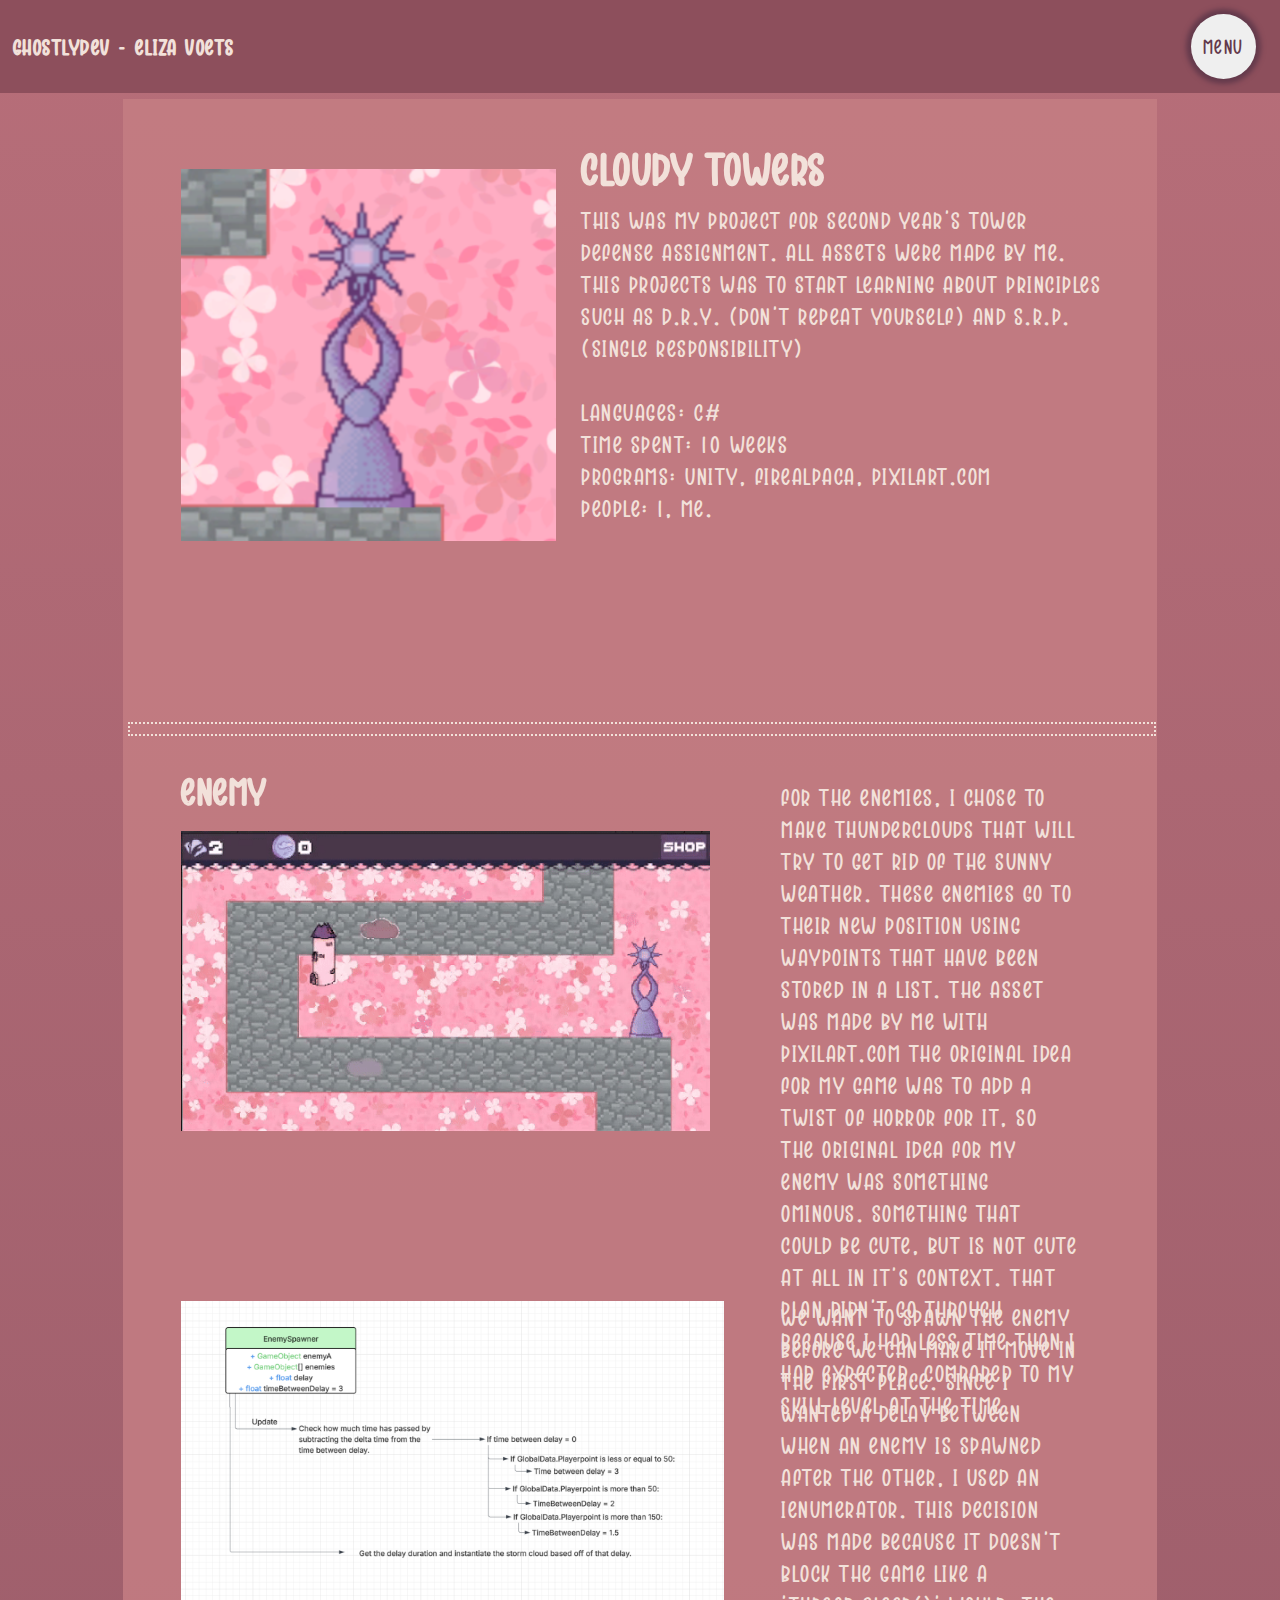
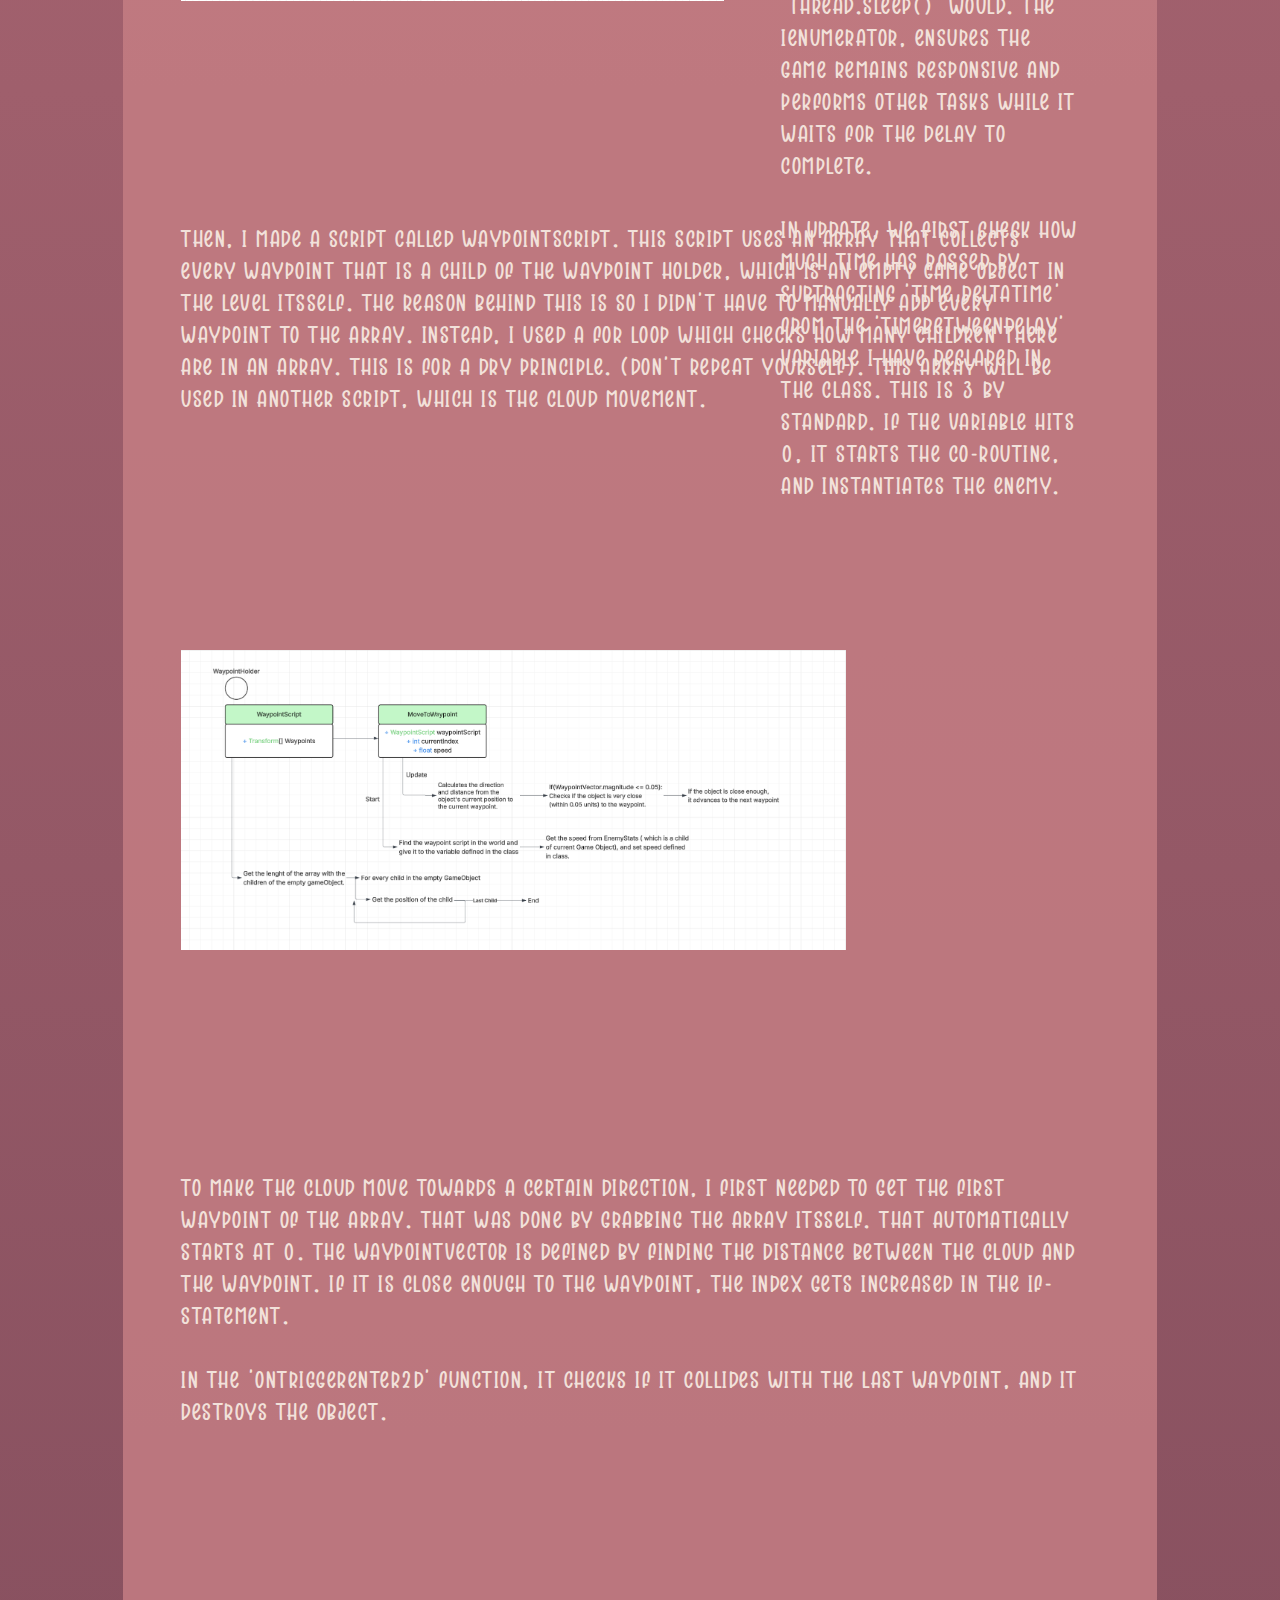
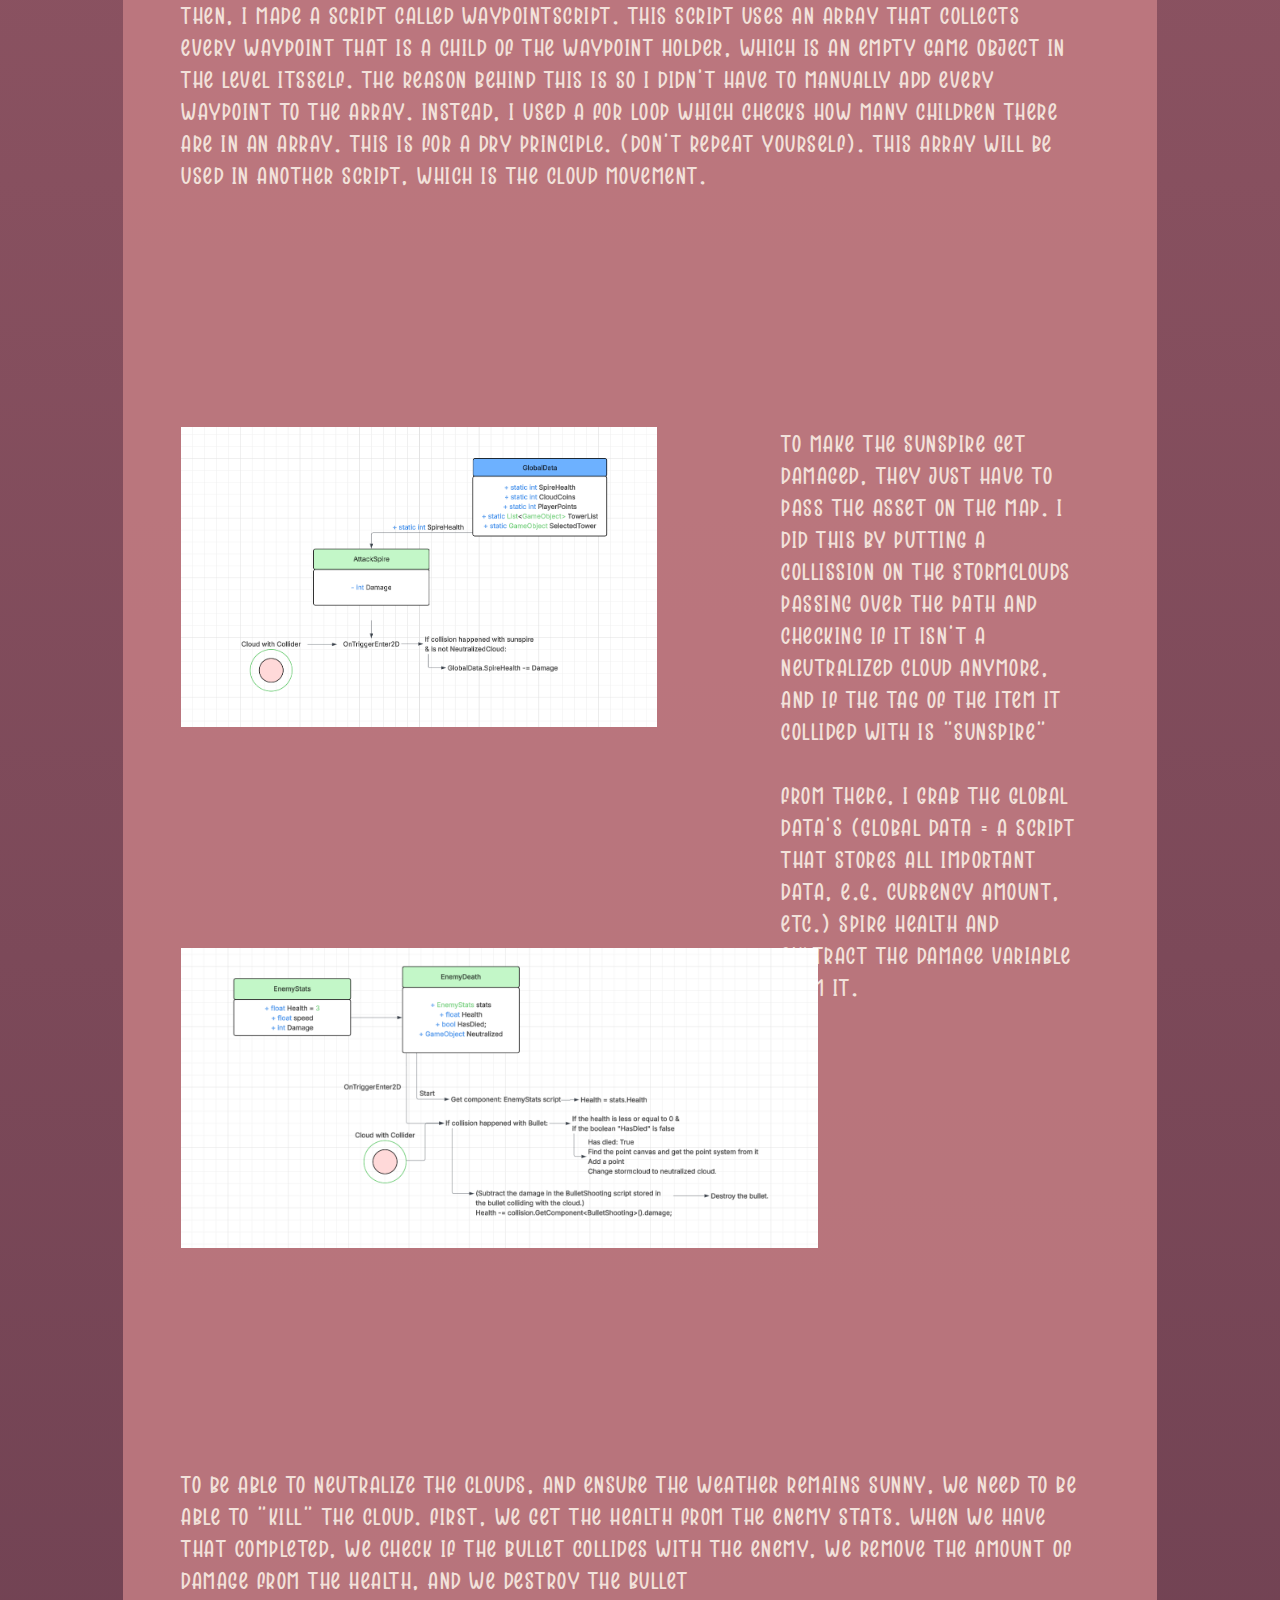
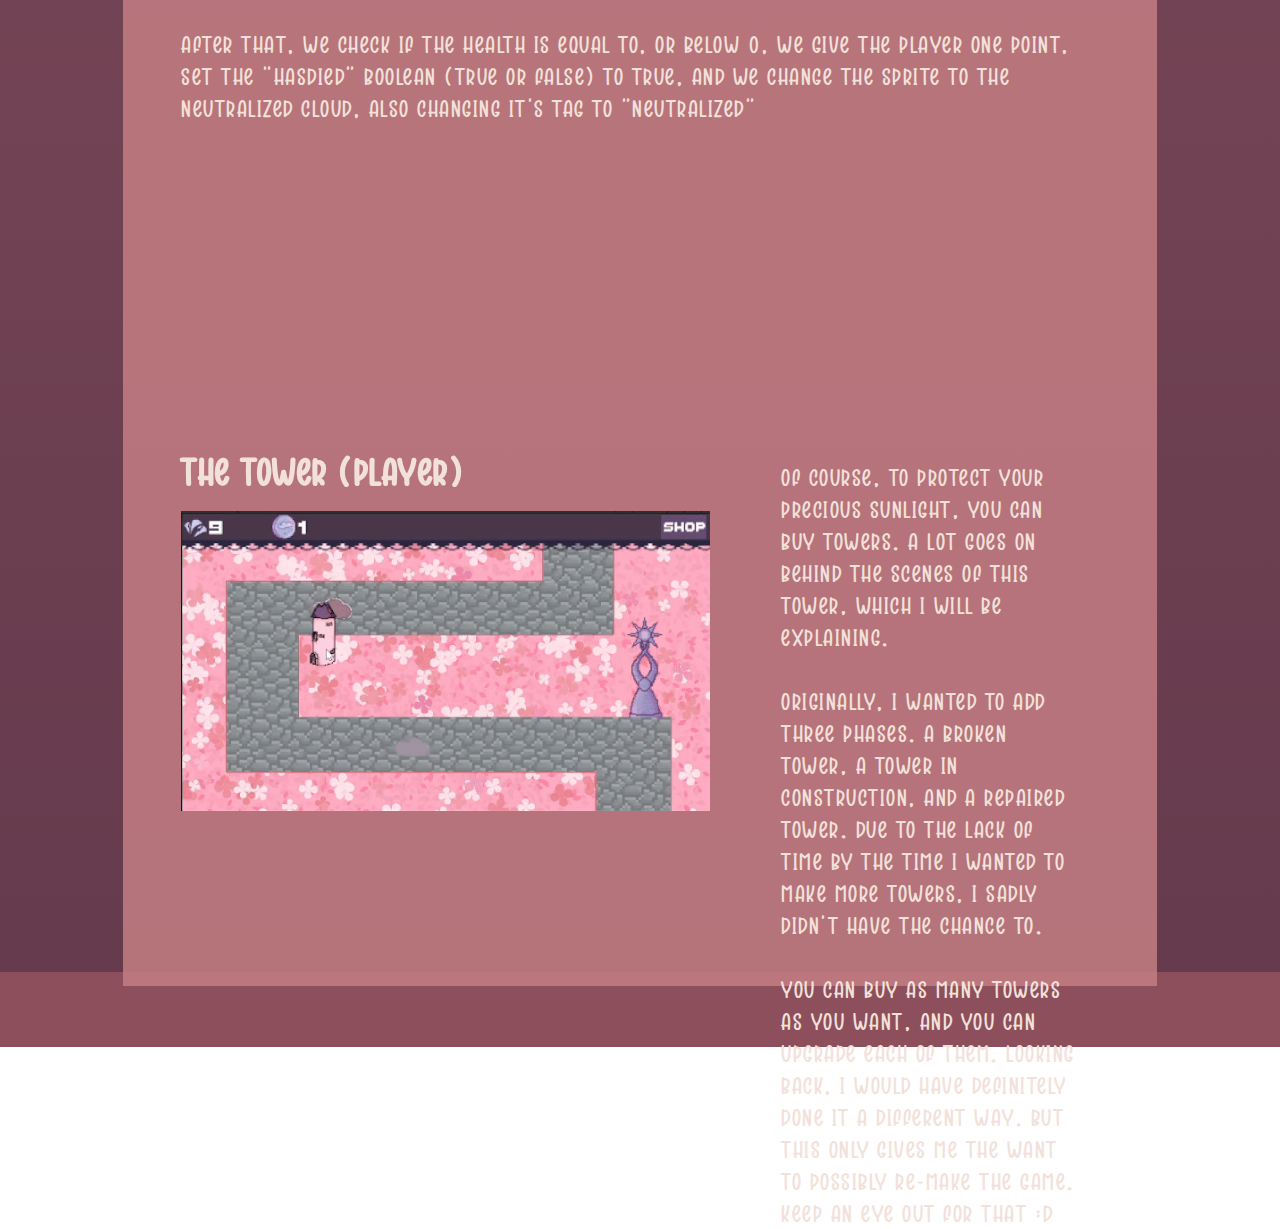
<file: CloudyTowers.html>
<!DOCTYPE html>
<html lang="en">
<head>
    <meta charset="UTF-8">
    <meta name="viewport" content="width=device-width, initial-scale=1.0">
    <title>GhostlyDev - Cloudy Towers</title>
    <link rel="stylesheet" href="css/style.css">
    <script defer src="js/app.js"></script>
</head>
<body>
    <header>
        <h1>GhostlyDev - Eliza Voets</h1>
        <button class="MenuButton" onclick="Show()">Menu</button>
        
    </header>
    <div class="menu">
        <div class="menu_Homepage">
            <li><a href="index.html">Homepage</a></li>
        </div>
        <div class="menu_AboutMe"><li><a href="AboutMe.html">About Me</a></li></div>
        <div class="menu_Projects"><li><a href="Projects.html">Projects</a></li></div>
        <div class="menu_Contact"><li><a href="contact.html">Contact</a></li></div>
    </div>
     <div class="ContentHolder">
        <div class="GameBaseInfo">
            <img src="images/Logos/CloudyTowers.png" alt="">
            <h2>Cloudy Towers</h2>
            <p>
                This was my project for second year's tower defense assignment. All assets were made
                by me. This projects was to start learning about principles such as D.R.Y.
                (don't repeat yourself) and S.R.P. (Single Responsibility)<br>

                <br>
                Languages: C#<br>
                Time Spent: 10 weeks<br>
                Programs: Unity, Firealpaca, Pixilart.com<br>
                People: 1, me.<br>
                <br>
            </p>
        </div>
        <div class="seperator"></div>
        <div class="GameDeepDive">
            
            <section class="GameSectionImage">
                <h3>Enemy</h3>
                <img src="images/PageContent/CloudyTowers/Videos/CloudMovement.gif" alt="">
                <p>
                    For the enemies, I chose to make thunderclouds that will try to get rid of the sunny weather.
                    These enemies go to their new position using waypoints that have been stored in a list. The asset was made by me with pixilart.com 
                    The original idea for my game was to add a twist of horror for it, so the original idea for my enemy was something ominous. Something that could be
                    cute, but is not cute at all in it's context. That plan didn't go through because I had less time than I had expected. compared to my skill 
                    level at the time.</p>
            </section>
            <section class="GameSectionImage">
                <img src="images/PageContent/CloudyTowers/EnemyScripts/EnemySpawning.png" alt="">
                <p>
                    we want to spawn the enemy before we can make it move in the first
                    place. Since I wanted a delay between when an enemy is 
                    spawned after the other, I used an IEnumerator. 
                    This decision was made because it doesn't block the game like a 'Thread.Sleep()' would. 
                    The IEnumerator, ensures the game remains responsive and performs other tasks while it waits for the delay to complete.
                    <br><br>In update, we first check how much time has passed by subtracting 'Time.DeltaTime' 
                    from the 'timeBetweenDelay' variable I have declared in the class. This is 3 by standard. If the variable hits 0, 
                    it starts the Co-routine, and instantiates the enemy.
                    </p>
            </section>
            <section class="GameSection">
                <p>
                    then, I made a script called WaypointScript. This script uses an array that collects every waypoint that is a child of the waypoint holder,
                    which is an empty game object in the level itsself.
                    The reason behind this is so I didn't have to manually add every waypoint to the array. 
                    Instead, I used a for loop which checks how many children there are in an array. This is for a DRY principle. (Don't Repeat Yourself).
                    This array will be used in another script, which is the cloud movement.
                </p>
            </section>


            <section class="GameSectionImage">
                <img src="images/PageContent/CloudyTowers/EnemyScripts/EnemyMovement.png" alt="">
                <p>

                </p>
            </section>
            <section class="GameSection">
                <p>To make the cloud move towards a certain direction, 
                    I first needed to get the first waypoint of the array. 
                    That was done by grabbing the array itsself. 
                    That automatically starts at 0. 
                    The WaypointVector is defined by finding the distance between the cloud and the waypoint. 
                    If it is close enough to the waypoint, the index gets increased in the if-statement.
                
                    <br><br>In the 'OnTriggerEnter2D' function, it checks if it collides with the last waypoint, and it destroys the object.
                    </p>
            </section>

            <section class="GameSection">
                <p>
                    then, I made a script called WaypointScript. This script uses an array that collects every waypoint that is a child of the waypoint holder,
                    which is an empty game object in the level itsself.
                    The reason behind this is so I didn't have to manually add every waypoint to the array. 
                    Instead, I used a for loop which checks how many children there are in an array. This is for a DRY principle. (Don't Repeat Yourself).
                    This array will be used in another script, which is the cloud movement.
                </p>
            </section>

            <section class="GameSectionImage AtkSpire">
                <img src="images/PageContent/CloudyTowers/EnemyScripts/EnemyAttacking.png" alt="">
                <p>
                    To make the sunspire get damaged, they just have to pass the asset on the map.
                    I did this by putting a collission on the stormclouds passing over the path and
                    checking if it isn't a neutralized cloud anymore, and if the tag of the item it
                    collided with is "sunspire"<br><br>

                    from there, i grab the global data's (global data = a script that stores all important
                    data, e.g. Currency Amount, etc.) spire health and subtract the damage variable from
                    it.
                </p>
            </section>
            <section class="GameSectionImage EnemyDeath">
                <img src="images/PageContent/CloudyTowers/EnemyScripts/EnemyDeathVS.png" alt="">
            </section>
            <section class="GameSection">
                <p>
                    To be able to neutralize the clouds, and ensure the weather remains sunny,
                    we need to be able to "kill" the cloud. First, we get the health from the enemy
                    stats. When we have that completed, we check if the bullet collides with the enemy,
                    we remove the amount of damage from the health, and we destroy the bullet <br><br>

                    After that, we check if the health is equal to, or below 0, we give the player
                    one point, set the "HasDied" boolean (true or false) to true, and we change the sprite
                    to the neutralized cloud, also changing it's tag to "neutralized"
                </p>
                
            </section>
            <br>
            <section class="GameSectionImage Tower">
            <h3>The tower (player)</h3>
                <img src="images/PageContent/CloudyTowers/Videos/BuyTowerGif.gif" alt="">
                <p>
                    Of course, to protect your precious sunlight, you can buy towers. A lot goes on behind the scenes of this tower,
                    which I will be explaining. 
                    <br><br>
                    Originally, I wanted to add three phases. A broken tower, A tower in construction, and a repaired tower. 
                    Due to the lack of time by the time I wanted to make more towers, I sadly didn't have the chance to. 
                    <br><br>
                    You can buy as many towers as you want, and you can upgrade each of them. 
                    Looking back, I would have definitely done it a different way. But this only gives me the want to possibly re-make the game. 
                    keep an eye out for that :D 
                </p>
            </section>
            
           <!-- <section class="GameSection">
                <p>
                    Lorem ipsum dolor sit amet consectetur adipisicing elit. Vel hic recusandae eius id ratione. Repellat labore quam modi, illum aperiam culpa doloribus minus nam ducimus officia incidunt totam unde veritatis!
                    Nisi dicta, iusto ut quaerat pariatur quod magni facere commodi. Cumque impedit consequatur animi, ab accusantium vero aliquid assumenda praesentium saepe? Harum error nam, molestias ullam non expedita dignissimos qui.
                    Dignissimos soluta itaque at dolorem aperiam nesciunt dolorum quisquam neque pariatur cum unde, culpa, qui consequatur. Voluptatum natus placeat, fuga tempore voluptates omnis ducimus, explicabo velit ea accusamus, ipsa voluptate?
                    Pariatur odio, unde sint culpa expedita ad accusamus inventore veniam dolore voluptates tempore voluptatum consequuntur illum? Ab, rerum nobis? Qui officiis consectetur enim eaque a esse neque totam odit eligendi?
                    Explicabo placeat quisquam adipisci ea atque deserunt, tempora voluptate quam ex ut molestiae modi autem illum inventore eum error commodi? Maiores maxime tenetur saepe sequi deleniti consequuntur ea minus neque.
                </p>
            </section>-->
        </div>
     </div>
     <footer></footer>
</body>
</html>
</file>
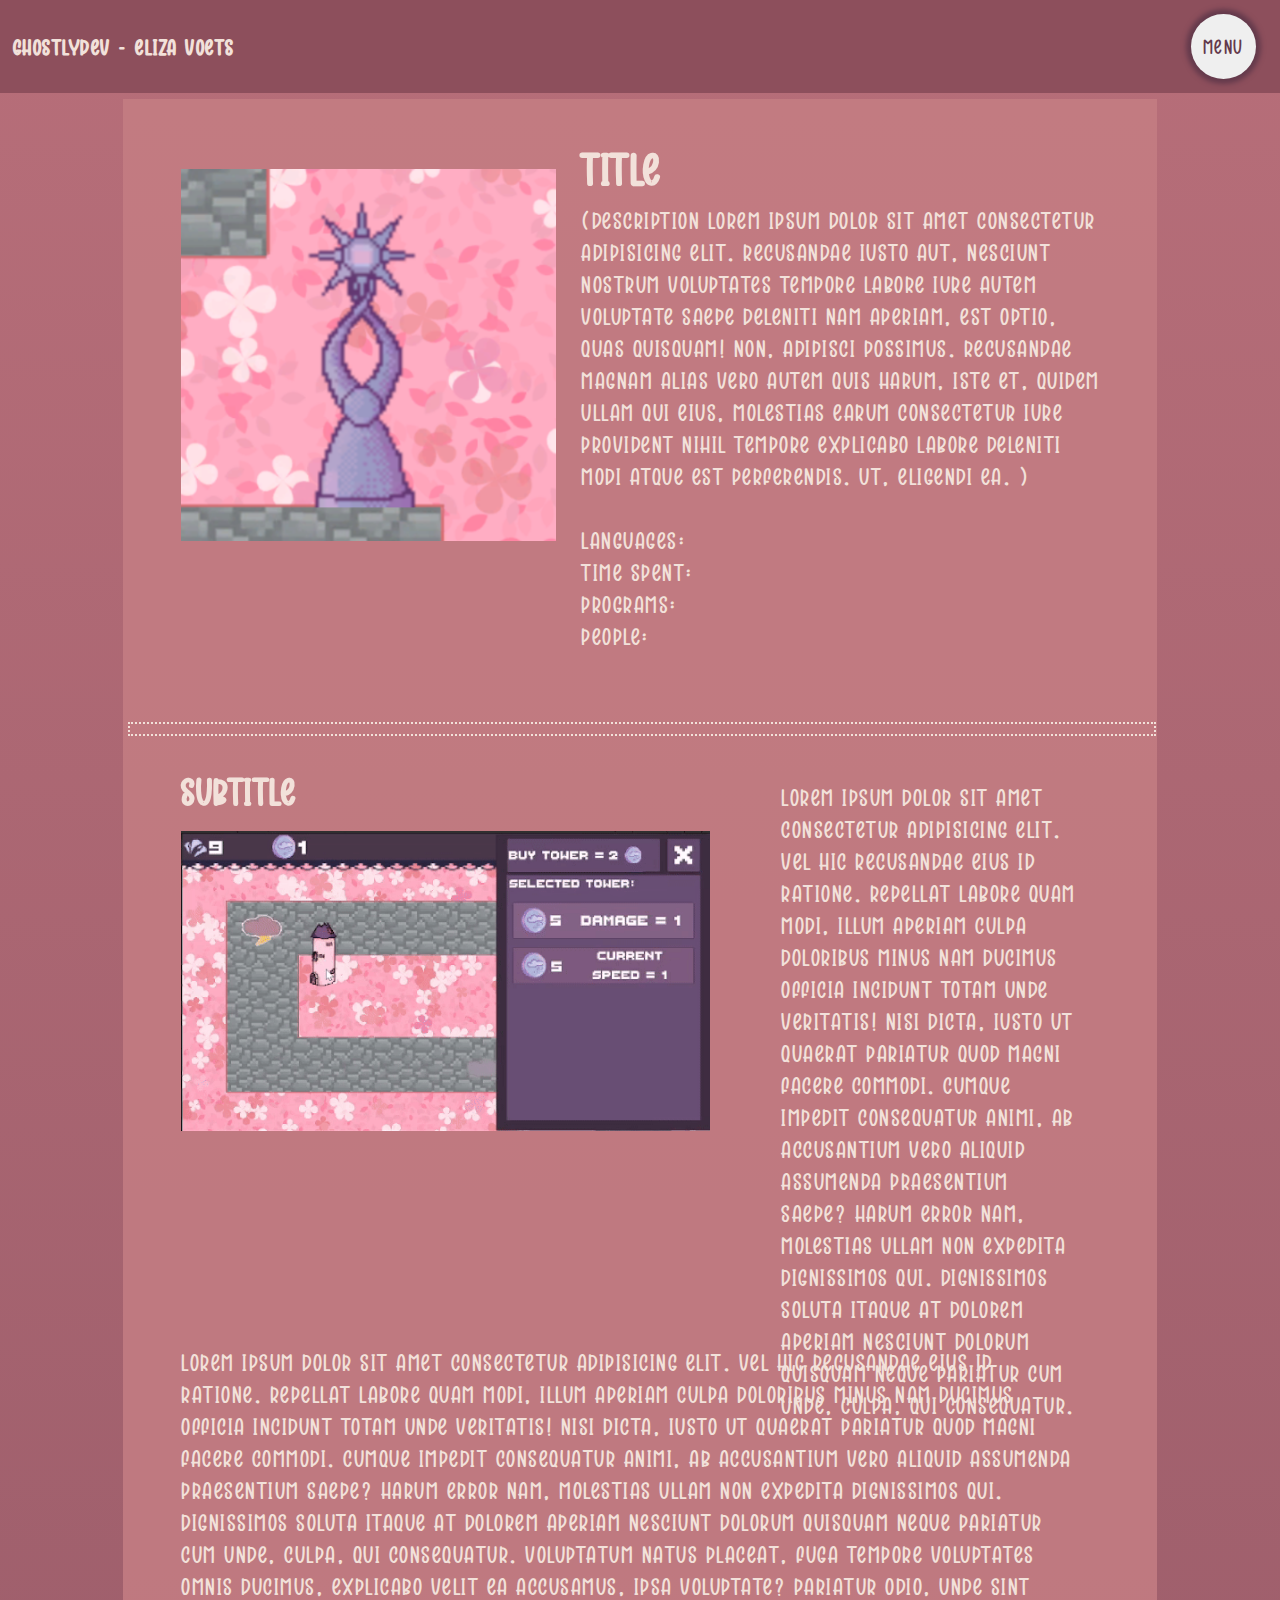
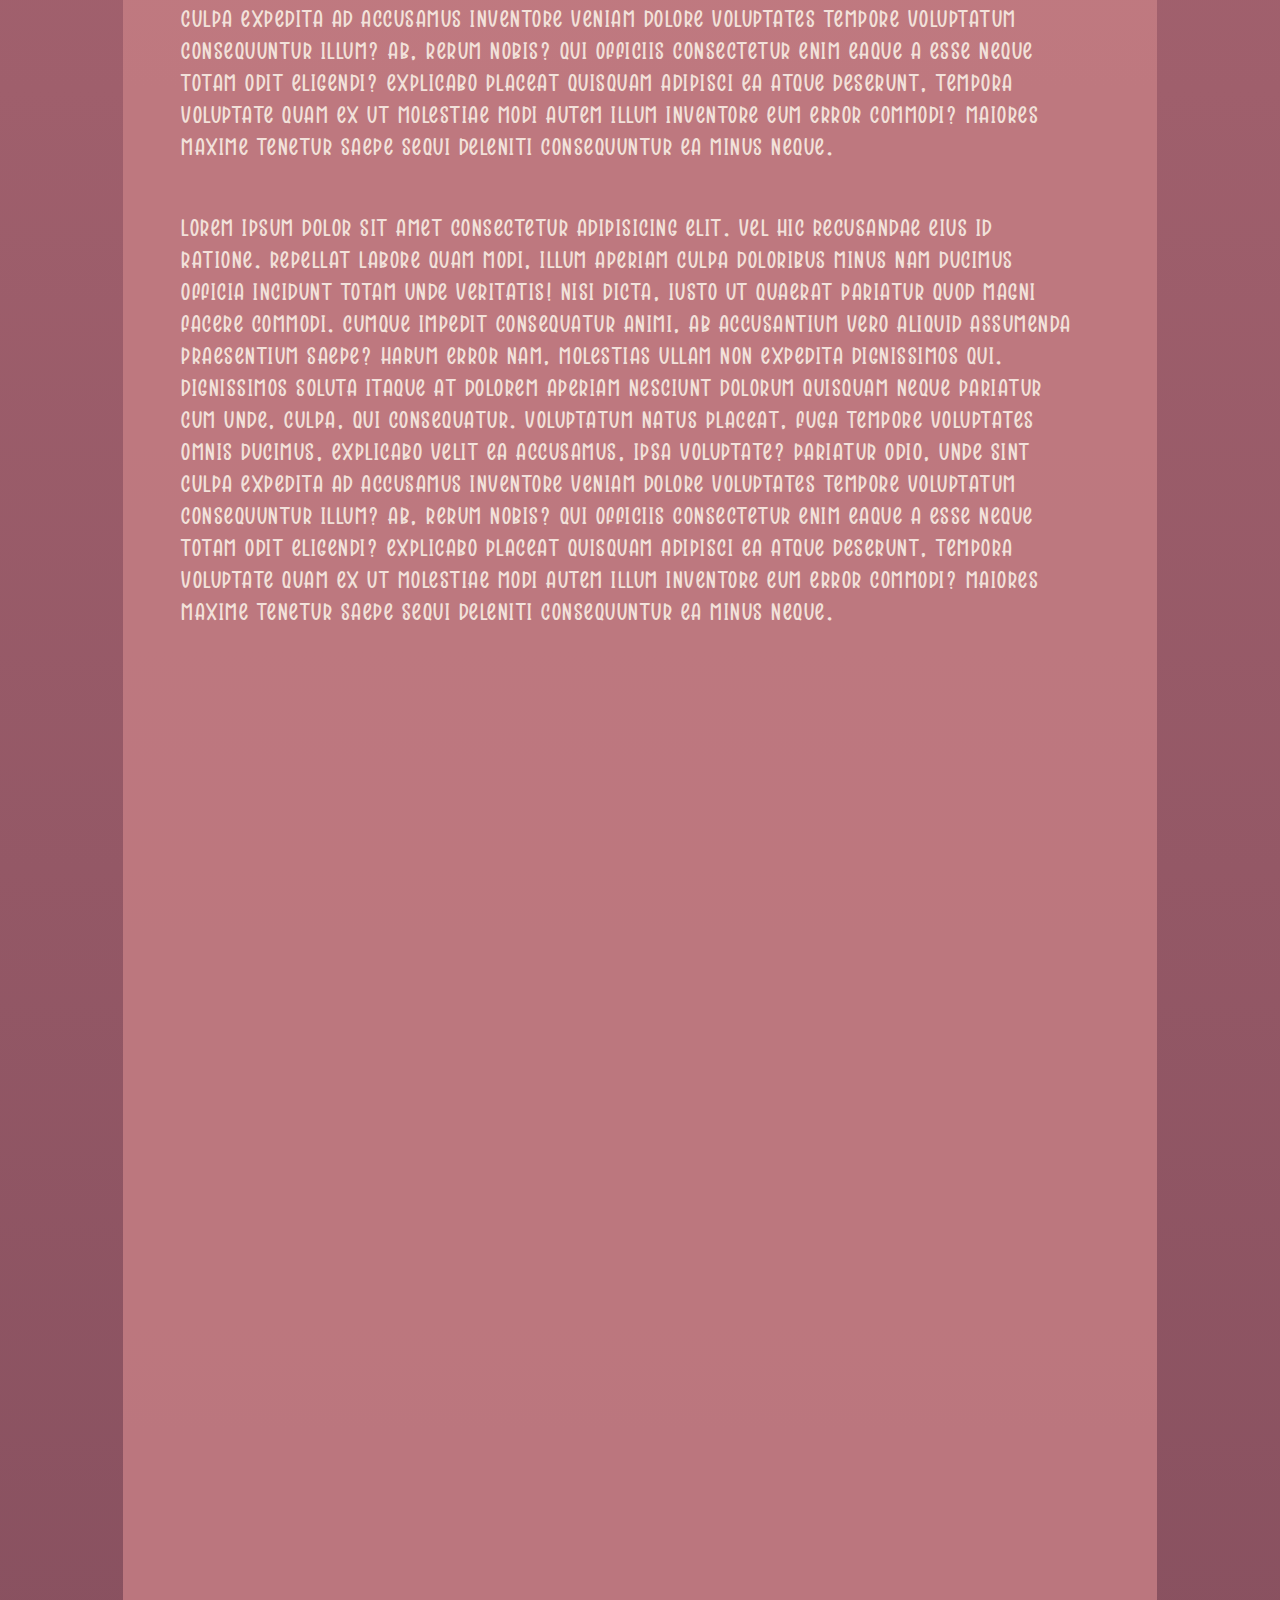
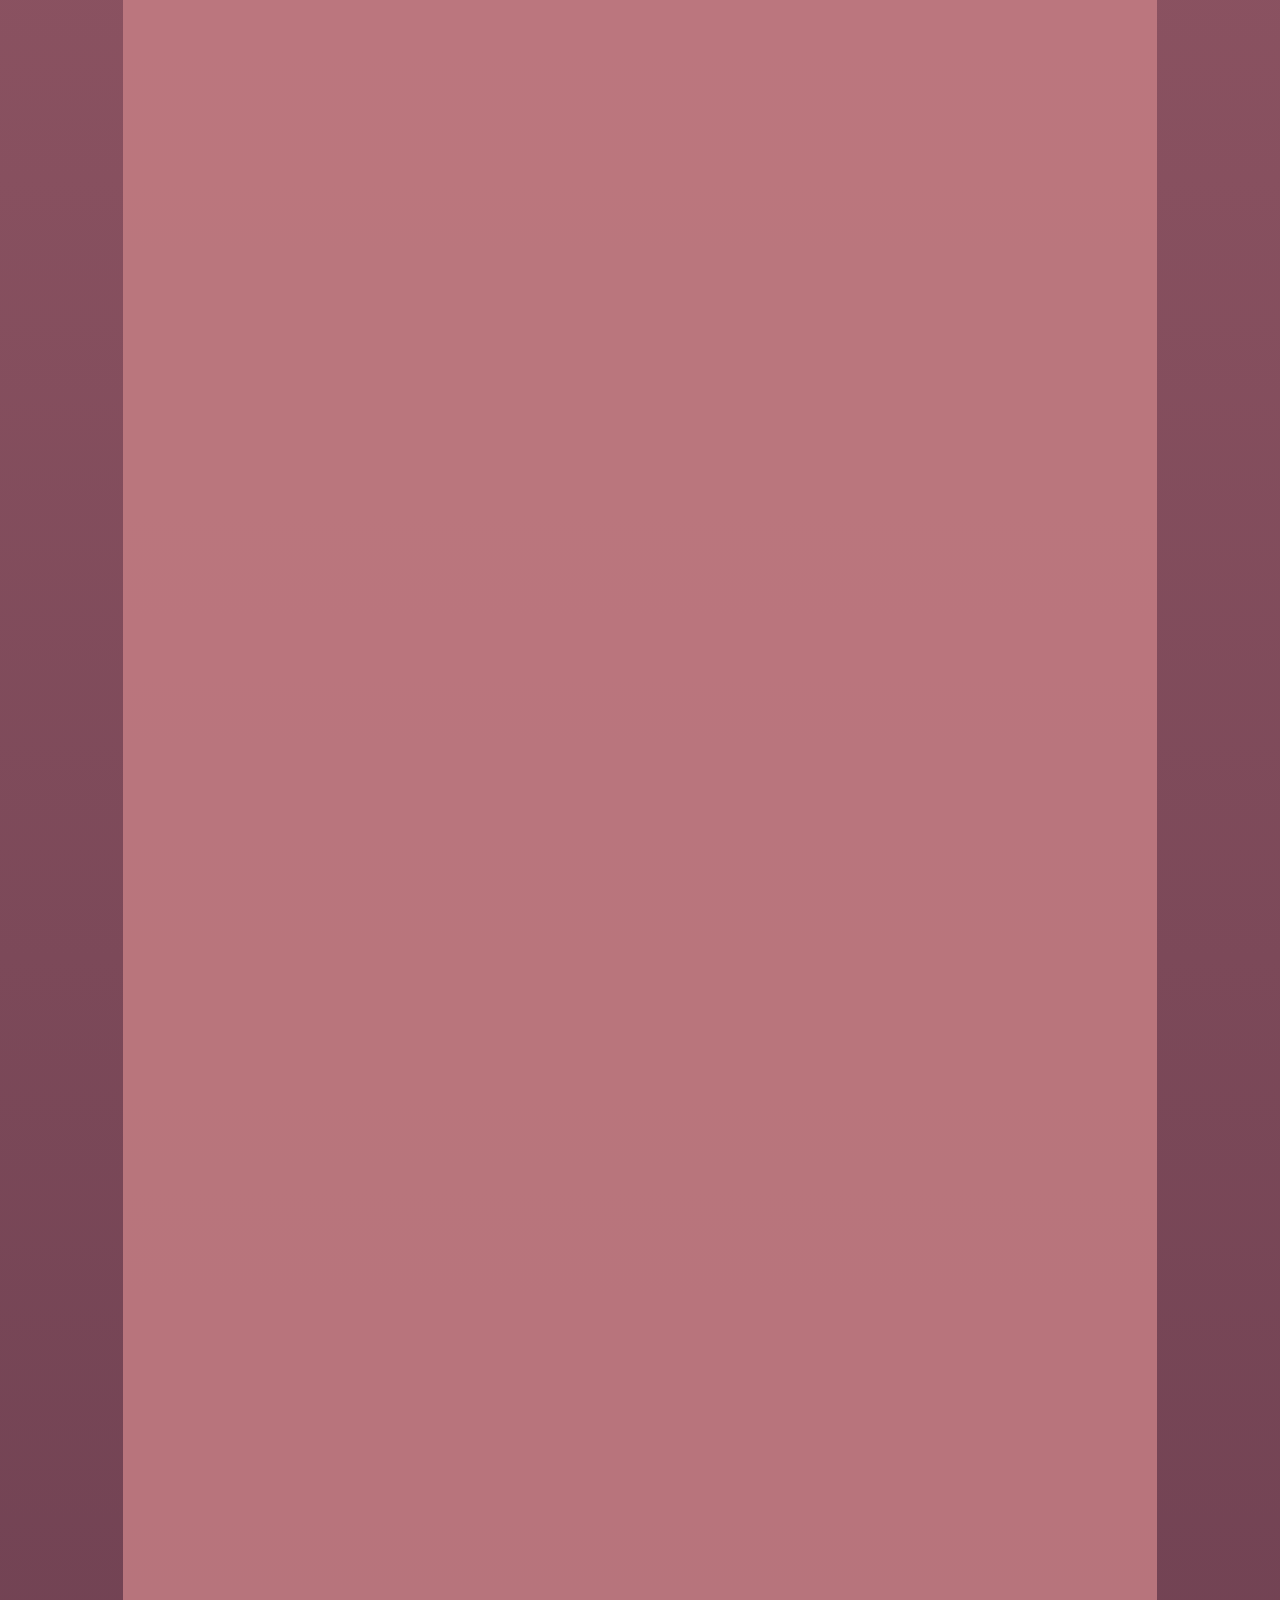
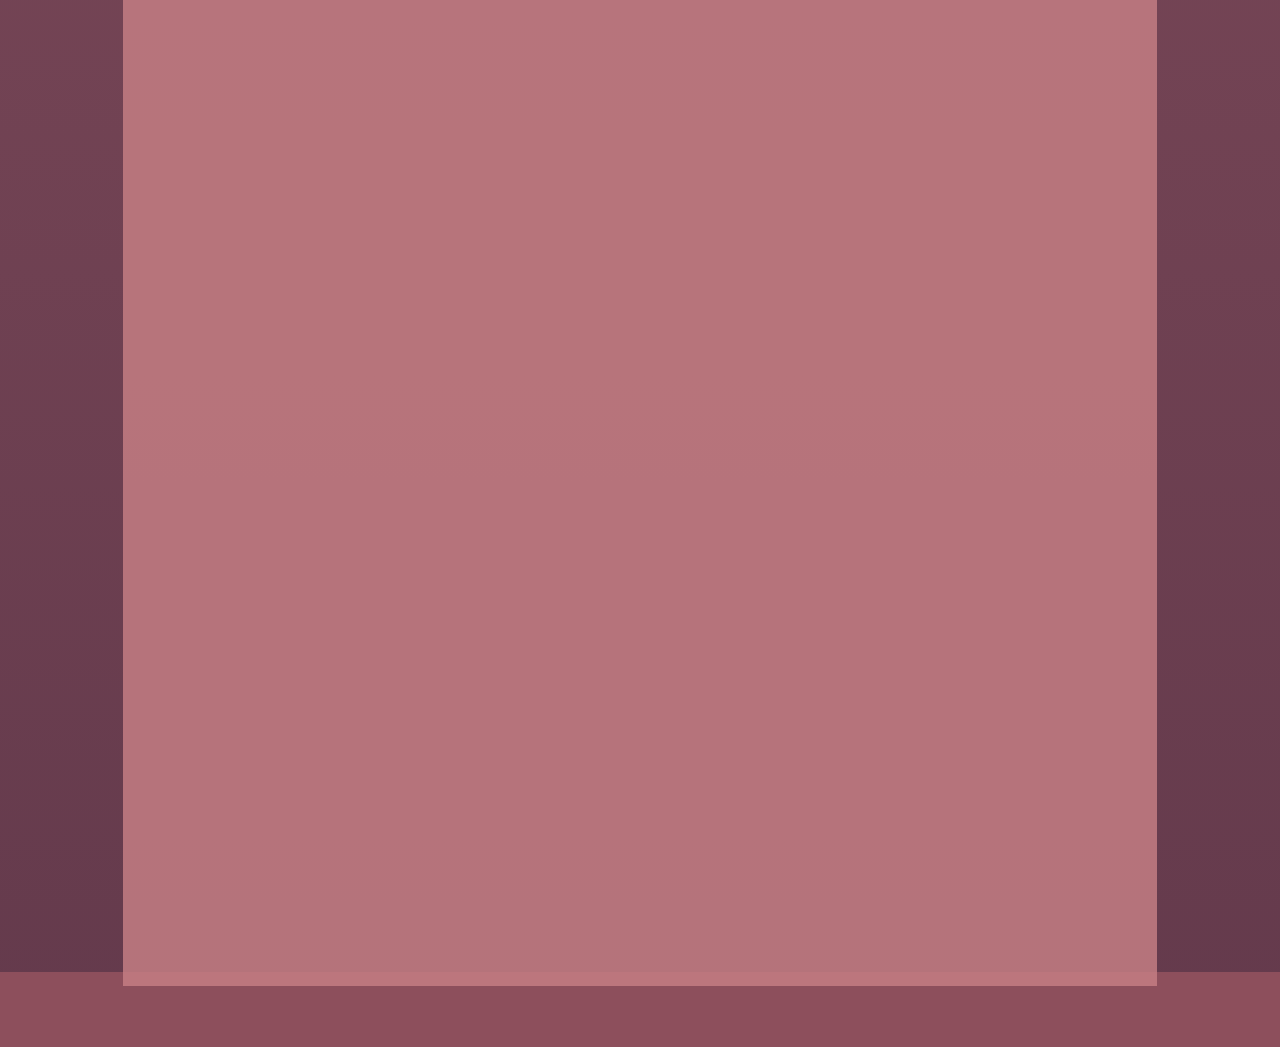
<file: EldenBling.html>
<!DOCTYPE html>
<html lang="en">
<head>
    <meta charset="UTF-8">
    <meta name="viewport" content="width=device-width, initial-scale=1.0">
    <title>GhostlyDev - Cloudy Towers</title>
    <link rel="stylesheet" href="css/style.css">
    <script defer src="js/app.js"></script>
</head>
<body>
    <header>
        <h1>GhostlyDev - Eliza Voets</h1>
        <button class="MenuButton" onclick="Show()">Menu</button>
        
    </header>
    <div class="menu">
        <div class="menu_Homepage">
            <li><a href="index.html">Homepage</a></li>
        </div>
        <div class="menu_AboutMe"><li><a href="AboutMe.html">About Me</a></li></div>
        <div class="menu_Projects"><li><a href="Projects.html">Projects</a></li></div>
        <div class="menu_Contact"><li><a href="contact.html">Contact</a></li></div>
    </div>
     <div class="ContentHolder">
        <div class="GameBaseInfo">
            <img src="images/Logos/CloudyTowers.png" alt="">
            <h2>Title</h2>
            <p>
                (description Lorem ipsum dolor sit amet consectetur adipisicing elit. Recusandae iusto aut, nesciunt nostrum voluptates tempore labore iure autem voluptate saepe deleniti nam aperiam, est optio, quas quisquam! Non, adipisci possimus.
                Recusandae magnam alias vero autem quis harum, iste et, quidem ullam qui eius, molestias earum consectetur iure provident nihil tempore explicabo labore deleniti modi atque est perferendis. Ut, eligendi ea. )<br>

                <br>
                Languages:<br>
                Time Spent:<br>
                Programs:<br>
                People:<br>
                <br>
            </p>
        </div>
        <div class="seperator"></div>
        <div class="GameDeepDive">
            
            <section class="GameSectionImage One">
                <h3>Subtitle</h3>
                <img src="images/PageContent/CloudyTowers/Videos/BuyTowerGif.gif" alt="">
                <p>
                    Lorem ipsum dolor sit amet consectetur adipisicing elit. Vel hic recusandae eius id ratione. Repellat labore quam modi, illum aperiam culpa doloribus minus nam ducimus officia incidunt totam unde veritatis!
                    Nisi dicta, iusto ut quaerat pariatur quod magni facere commodi. Cumque impedit consequatur animi, ab accusantium vero aliquid assumenda praesentium saepe? Harum error nam, molestias ullam non expedita dignissimos qui.
                    Dignissimos soluta itaque at dolorem aperiam nesciunt dolorum quisquam neque pariatur cum unde, culpa, qui consequatur. 
            </section>
            <section class="GameSection">
                
                <p>
                    Lorem ipsum dolor sit amet consectetur adipisicing elit. Vel hic recusandae eius id ratione. Repellat labore quam modi, illum aperiam culpa doloribus minus nam ducimus officia incidunt totam unde veritatis!
                    Nisi dicta, iusto ut quaerat pariatur quod magni facere commodi. Cumque impedit consequatur animi, ab accusantium vero aliquid assumenda praesentium saepe? Harum error nam, molestias ullam non expedita dignissimos qui.
                    Dignissimos soluta itaque at dolorem aperiam nesciunt dolorum quisquam neque pariatur cum unde, culpa, qui consequatur. Voluptatum natus placeat, fuga tempore voluptates omnis ducimus, explicabo velit ea accusamus, ipsa voluptate?
                    Pariatur odio, unde sint culpa expedita ad accusamus inventore veniam dolore voluptates tempore voluptatum consequuntur illum? Ab, rerum nobis? Qui officiis consectetur enim eaque a esse neque totam odit eligendi?
                    Explicabo placeat quisquam adipisci ea atque deserunt, tempora voluptate quam ex ut molestiae modi autem illum inventore eum error commodi? Maiores maxime tenetur saepe sequi deleniti consequuntur ea minus neque.
                </p>
            </section>
            <section class="GameSection">
                <p>
                    Lorem ipsum dolor sit amet consectetur adipisicing elit. Vel hic recusandae eius id ratione. Repellat labore quam modi, illum aperiam culpa doloribus minus nam ducimus officia incidunt totam unde veritatis!
                    Nisi dicta, iusto ut quaerat pariatur quod magni facere commodi. Cumque impedit consequatur animi, ab accusantium vero aliquid assumenda praesentium saepe? Harum error nam, molestias ullam non expedita dignissimos qui.
                    Dignissimos soluta itaque at dolorem aperiam nesciunt dolorum quisquam neque pariatur cum unde, culpa, qui consequatur. Voluptatum natus placeat, fuga tempore voluptates omnis ducimus, explicabo velit ea accusamus, ipsa voluptate?
                    Pariatur odio, unde sint culpa expedita ad accusamus inventore veniam dolore voluptates tempore voluptatum consequuntur illum? Ab, rerum nobis? Qui officiis consectetur enim eaque a esse neque totam odit eligendi?
                    Explicabo placeat quisquam adipisci ea atque deserunt, tempora voluptate quam ex ut molestiae modi autem illum inventore eum error commodi? Maiores maxime tenetur saepe sequi deleniti consequuntur ea minus neque.
                </p>
            </section>
        </div>
     </div>
     <footer></footer>
</body>
</html>
</file>
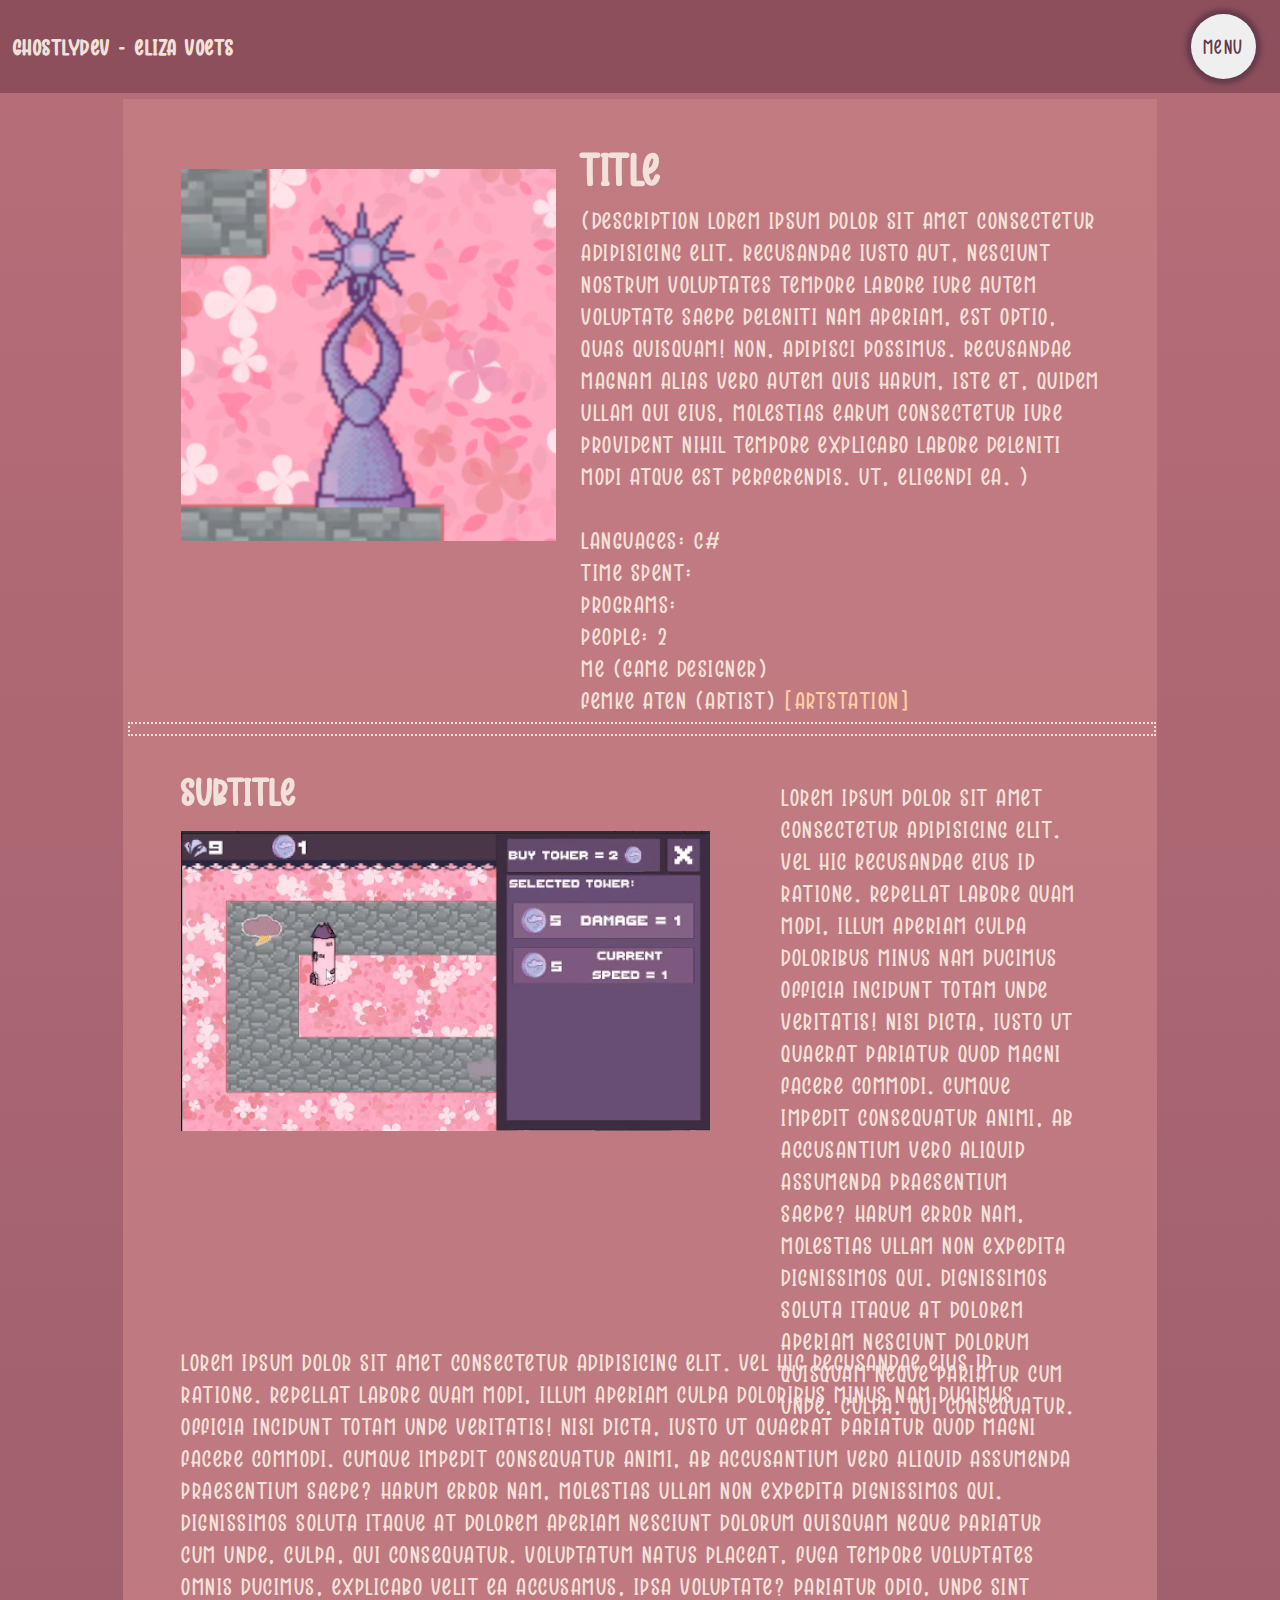
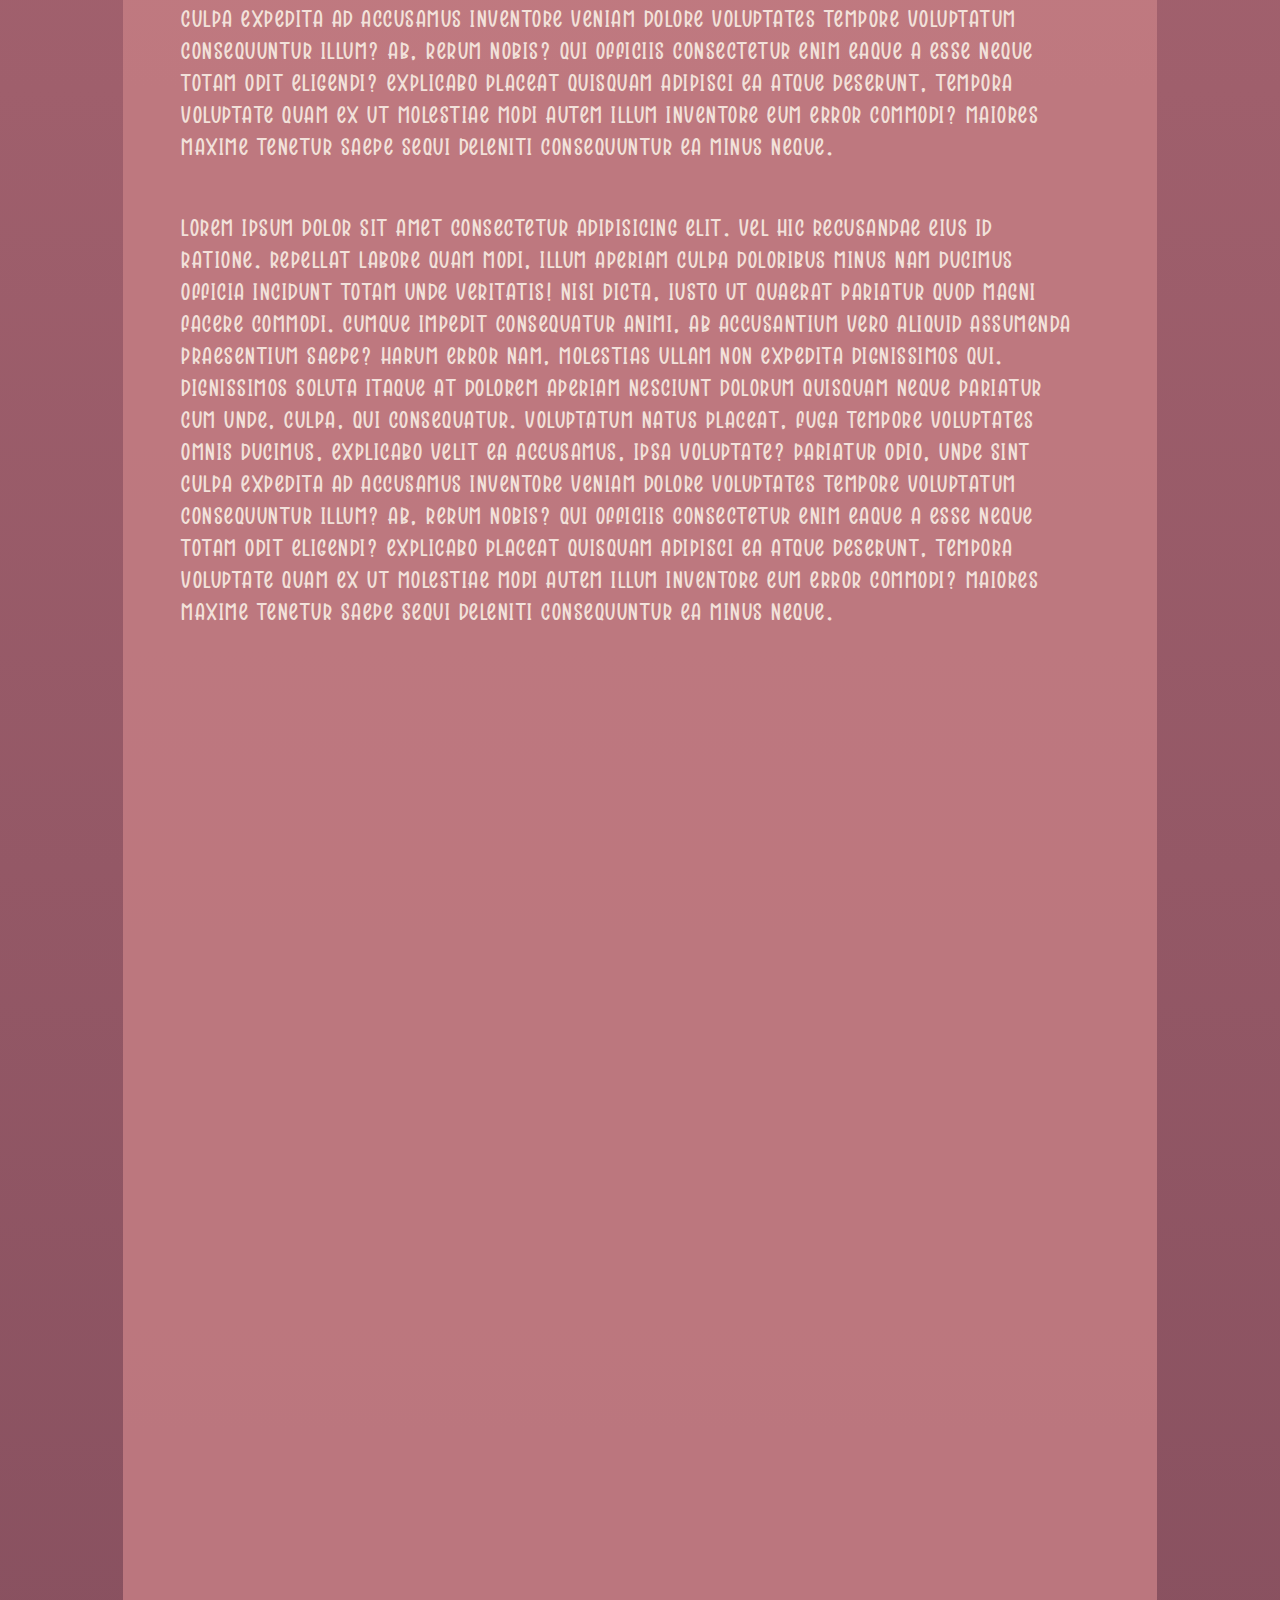
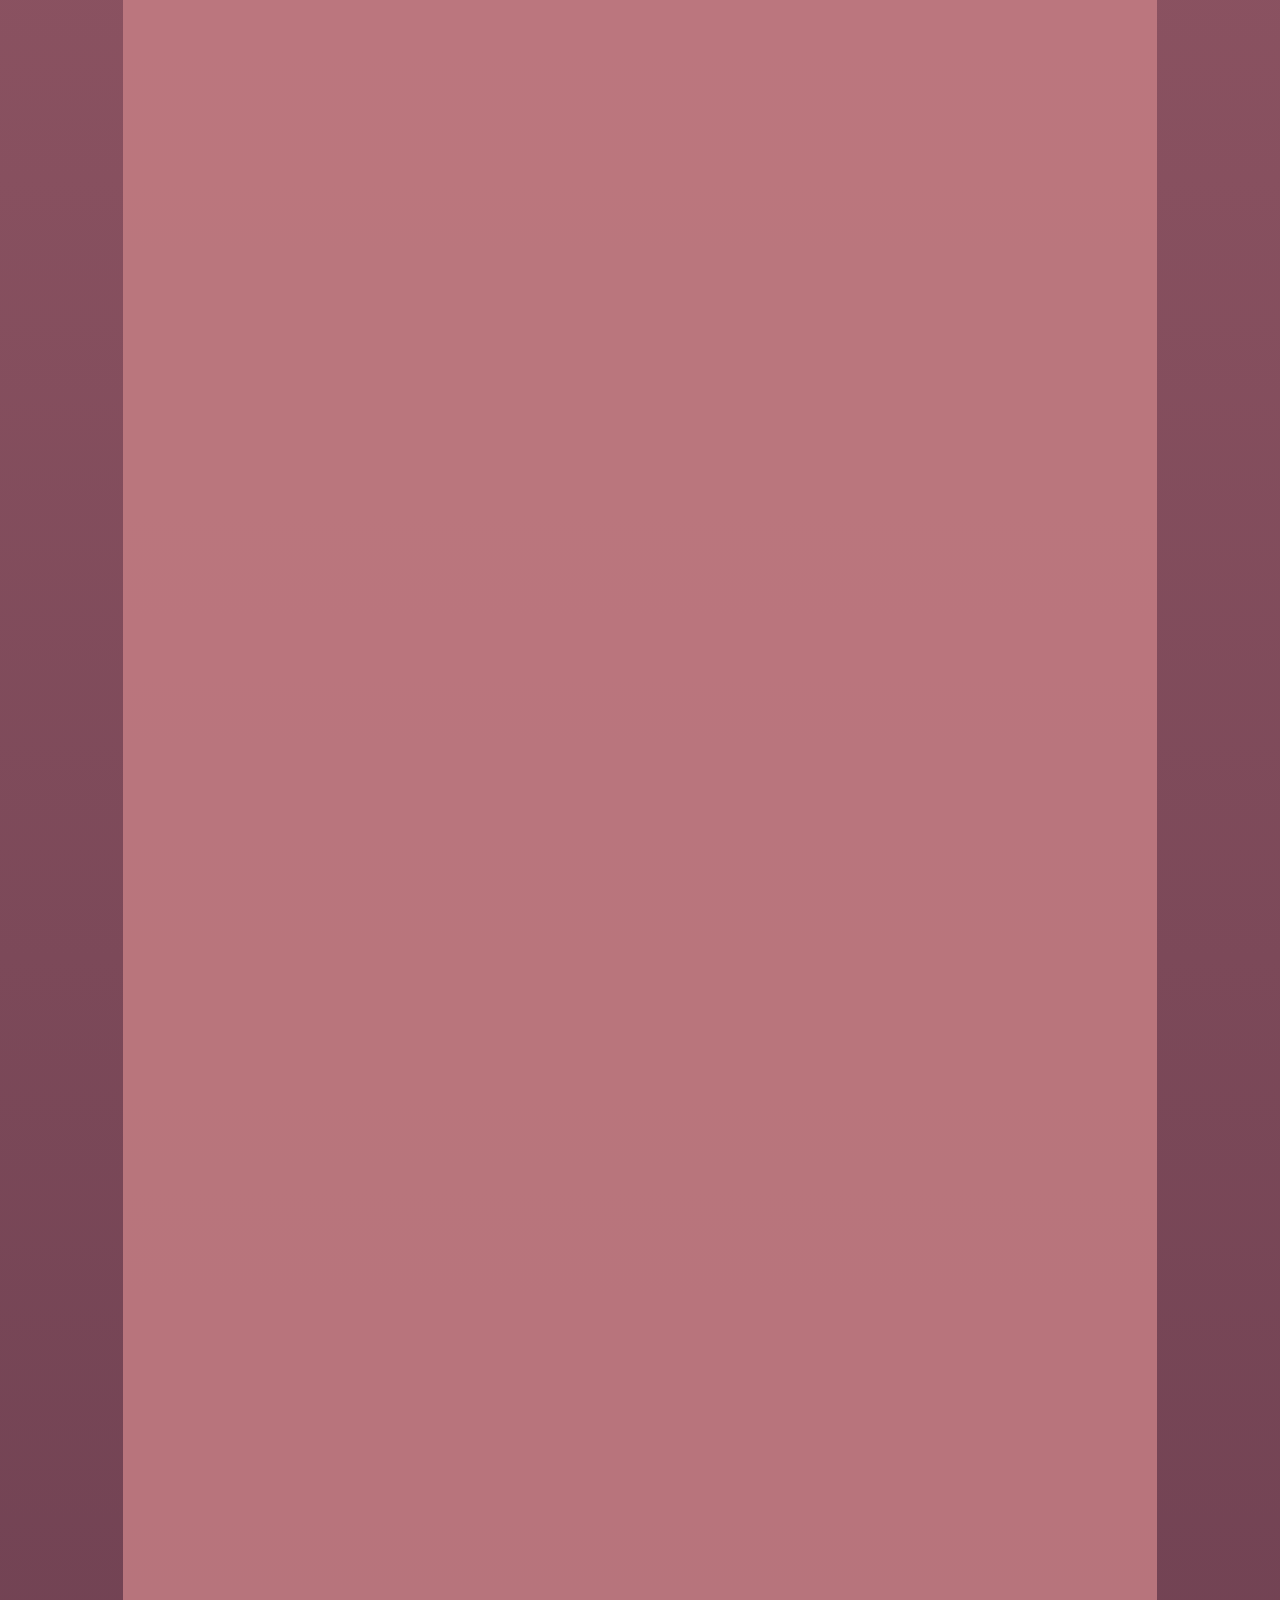
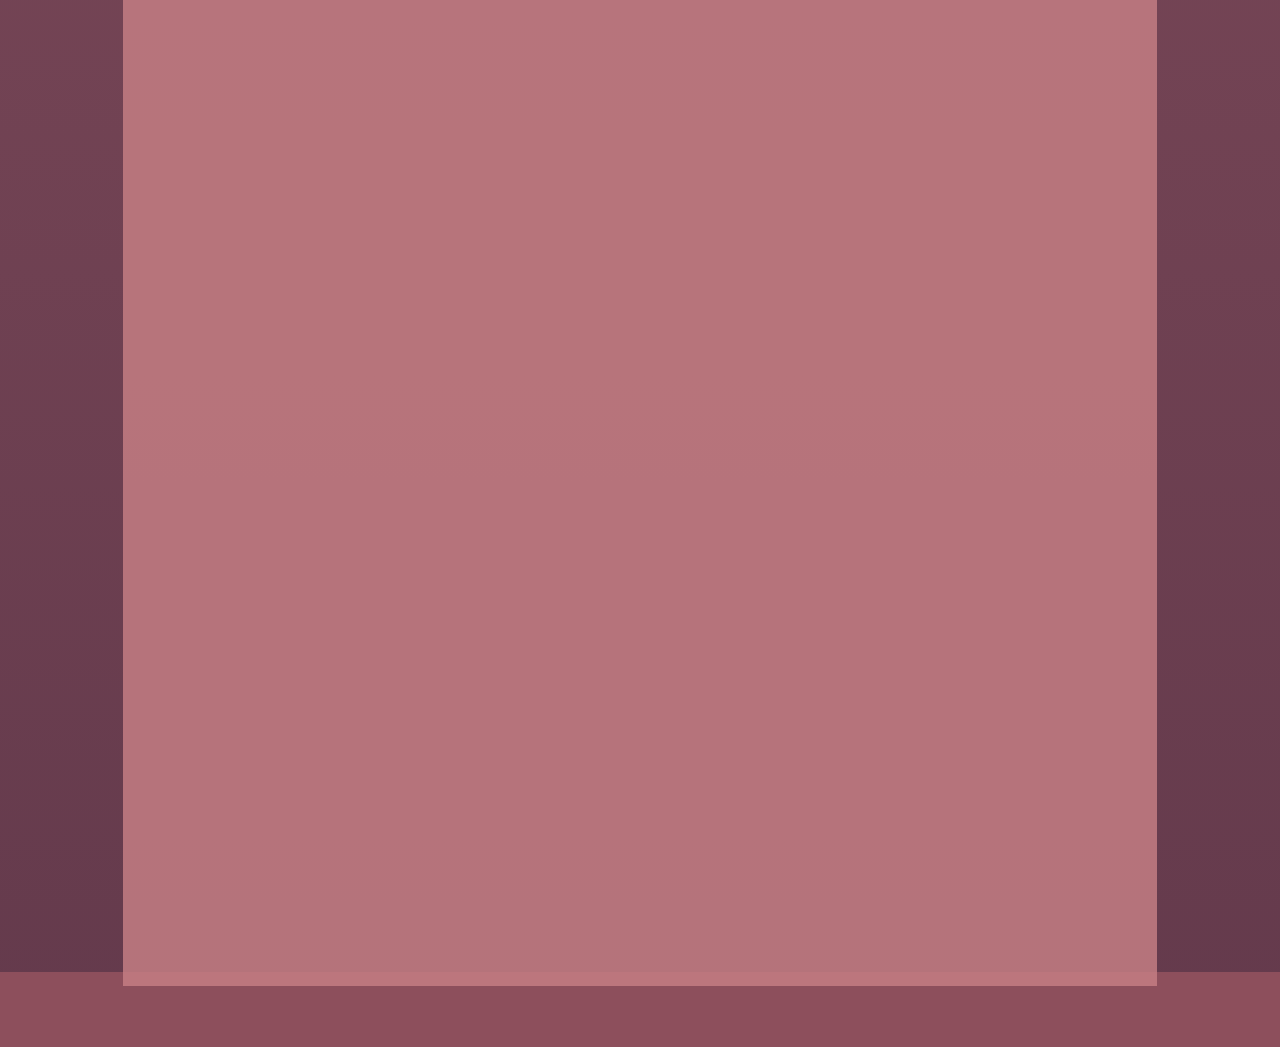
<file: NyxmooreReach.html>
<!DOCTYPE html>
<html lang="en">
<head>
    <meta charset="UTF-8">
    <meta name="viewport" content="width=device-width, initial-scale=1.0">
    <title>GhostlyDev - Cloudy Towers</title>
    <link rel="stylesheet" href="css/style.css">
    <script defer src="js/app.js"></script>
</head>
<body>
    <header>
        <h1>GhostlyDev - Eliza Voets</h1>
        <button class="MenuButton" onclick="Show()">Menu</button>
        
    </header>
    <div class="menu">
        <div class="menu_Homepage">
            <li><a href="index.html">Homepage</a></li>
        </div>
        <div class="menu_AboutMe"><li><a href="AboutMe.html">About Me</a></li></div>
        <div class="menu_Projects"><li><a href="Projects.html">Projects</a></li></div>
        <div class="menu_Contact"><li><a href="contact.html">Contact</a></li></div>
    </div>
     <div class="ContentHolder">
        <div class="GameBaseInfo">
            <img src="images/Logos/CloudyTowers.png" alt="">
            <h2>Title</h2>
            <p>
                (description Lorem ipsum dolor sit amet consectetur adipisicing elit. Recusandae iusto aut, nesciunt nostrum voluptates tempore labore iure autem voluptate saepe deleniti nam aperiam, est optio, quas quisquam! Non, adipisci possimus.
                Recusandae magnam alias vero autem quis harum, iste et, quidem ullam qui eius, molestias earum consectetur iure provident nihil tempore explicabo labore deleniti modi atque est perferendis. Ut, eligendi ea. )<br>

                <br>
                Languages: c# <br>
                Time Spent:<br>
                Programs:<br>
                People: 2<br>
                me (Game Designer)<br>
                Femke Aten (artist)  <a class="FemkeLink" href="https://www.artstation.com/elizabethdoesart">[ArtStation]</a> 
                <br>
            </p>
        </div>
        <div class="seperator"></div>
        <div class="GameDeepDive">
            
            <section class="GameSectionImage One">
                <h3>Subtitle</h3>
                <img src="images/PageContent/CloudyTowers/Videos/BuyTowerGif.gif" alt="">
                <p>
                    Lorem ipsum dolor sit amet consectetur adipisicing elit. Vel hic recusandae eius id ratione. Repellat labore quam modi, illum aperiam culpa doloribus minus nam ducimus officia incidunt totam unde veritatis!
                    Nisi dicta, iusto ut quaerat pariatur quod magni facere commodi. Cumque impedit consequatur animi, ab accusantium vero aliquid assumenda praesentium saepe? Harum error nam, molestias ullam non expedita dignissimos qui.
                    Dignissimos soluta itaque at dolorem aperiam nesciunt dolorum quisquam neque pariatur cum unde, culpa, qui consequatur. 
            </section>
            <section class="GameSection">
                
                <p>
                    Lorem ipsum dolor sit amet consectetur adipisicing elit. Vel hic recusandae eius id ratione. Repellat labore quam modi, illum aperiam culpa doloribus minus nam ducimus officia incidunt totam unde veritatis!
                    Nisi dicta, iusto ut quaerat pariatur quod magni facere commodi. Cumque impedit consequatur animi, ab accusantium vero aliquid assumenda praesentium saepe? Harum error nam, molestias ullam non expedita dignissimos qui.
                    Dignissimos soluta itaque at dolorem aperiam nesciunt dolorum quisquam neque pariatur cum unde, culpa, qui consequatur. Voluptatum natus placeat, fuga tempore voluptates omnis ducimus, explicabo velit ea accusamus, ipsa voluptate?
                    Pariatur odio, unde sint culpa expedita ad accusamus inventore veniam dolore voluptates tempore voluptatum consequuntur illum? Ab, rerum nobis? Qui officiis consectetur enim eaque a esse neque totam odit eligendi?
                    Explicabo placeat quisquam adipisci ea atque deserunt, tempora voluptate quam ex ut molestiae modi autem illum inventore eum error commodi? Maiores maxime tenetur saepe sequi deleniti consequuntur ea minus neque.
                </p>
            </section>
            <section class="GameSection">
                <p>
                    Lorem ipsum dolor sit amet consectetur adipisicing elit. Vel hic recusandae eius id ratione. Repellat labore quam modi, illum aperiam culpa doloribus minus nam ducimus officia incidunt totam unde veritatis!
                    Nisi dicta, iusto ut quaerat pariatur quod magni facere commodi. Cumque impedit consequatur animi, ab accusantium vero aliquid assumenda praesentium saepe? Harum error nam, molestias ullam non expedita dignissimos qui.
                    Dignissimos soluta itaque at dolorem aperiam nesciunt dolorum quisquam neque pariatur cum unde, culpa, qui consequatur. Voluptatum natus placeat, fuga tempore voluptates omnis ducimus, explicabo velit ea accusamus, ipsa voluptate?
                    Pariatur odio, unde sint culpa expedita ad accusamus inventore veniam dolore voluptates tempore voluptatum consequuntur illum? Ab, rerum nobis? Qui officiis consectetur enim eaque a esse neque totam odit eligendi?
                    Explicabo placeat quisquam adipisci ea atque deserunt, tempora voluptate quam ex ut molestiae modi autem illum inventore eum error commodi? Maiores maxime tenetur saepe sequi deleniti consequuntur ea minus neque.
                </p>
            </section>
        </div>
     </div>
     <footer></footer>
</body>
</html>
</file>
<file: css/style.css>
@font-face {
	font-family: WitchPumpkin;
	src: url(/Font/Witch\ Pumpkin.otf)
}
* {
	padding: 0;
	margin: 0;
	text-decoration: none;
	max-width: 100%;
	font-family: WitchPumpkin;
	overflow: visible;
	list-style: none;
	color: var(--Text-color);
	letter-spacing: 1.5px;
}
:root {
	--Primary-color: #B76E79;
	--Text-color: #F2E1DA;
	--Second-color: #c47d83d8;
	--Third-color: #643A4C;
	--Fourth-color: #f0c08631;
	--Header-color: #8d4f5c;
}
body {
	height: 100%;
	width: 100vw;
	background: linear-gradient(to bottom,var(--Primary-color),var(--Third-color));
	background-repeat: no-repeat;
}
.HeaderLine,header {
	background-color: var(--Header-color);
	display: flex
}
header {
	position: fixed;
	height: 7.5vh;
	width: 100vw;
	align-items: center;
	padding: 1%;
	z-index: 3
}
header>h1 {
	color: var(--Text-color)
}
.HeaderLine {
	width: 90vw;
	height: 2px;
	align-self: center
}
.MenuButton,.MenuButton:hover {
	position: absolute;
	transition: .5s
}
.MenuButton {
	right: 50px;
	width: 65px;
	height: 65px;
	font-size: 30px;
	border-radius: 50%;
	box-shadow: 0 0 5px 5px #643a4c;
	border: 0;
	color: var(--Third-color)
}
.MenuButton:hover {
	right: 47.5px;
	width: 70px;
	height: 70px;
	background-color: #643a4c;
	box-shadow: 0 0 5px 5px var(--Text-color);
	color: var(--Text-color)
}
.menu {
	z-index: 1;
	position: fixed;
	width: 350px;
	height: 500px;
	background-color: #fff;
	border-left: solid var(--Text-color);
	border-bottom: solid var(--Text-color);
	right: 0;
	top: -75%;
	transition: 1s
}
.menu.active {
	top: 11.75vh;
	transition: 1.25s;
	background-color: #8d4f5c90
}
.menu>div {
	margin: 25px
}
.menu>div>li>a {
	display: flex;
	justify-self: center;
	text-align: center;
	font-size: 50px;
	transition: .5s
}
.menu>div>li>a:hover {
	text-shadow: #ffd396 0 0 10px;
	transition: .5s
}
.pillartop--left {
	position: absolute;
	height: 30%;
	background-color: #fff;
	width: 9.75%
}
.ContentHolder {
	position: relative;
	margin: auto;
	display: flex;
	flex-direction: column;
	flex-wrap: wrap;
	align-items: center;
	top: 11vh;
	padding: 5px;
	height: 95%;
	width: 80%;
	background-color: var(--Second-color);
	z-index: 0
}
.AboutMe>button,.seperator {
	border-color: var(--Text-color)
}
.seperator {
	display: flex;
	justify-self: center;
	width: 1250px;
	height: 10px;
	border: 2.5px;
	border-style: dotted;
	margin-top: 2vh;
	margin-bottom: 5vh
}
.Introduction {
	position: relative;
	display: flex;
	height: 800px;
	width: 100vw;
	margin-top: 15vh;
	flex-direction: column
}
.Introduction--ProfessionalProfile {
	position: absolute;
	display: inline-flex;
	width: 50%;
	align-content: center
}
.Introduction--Moon {
	width: 80px;
	height: 80px;
	border-radius: 50%;
	box-shadow: 15px 15px 0 0 var(--Text-color);
	transition-duration: 1s
}
.Introduction>* {
	height: 10%;
	width: 100vw;
	font-size: 300%;
	color: var(--Text-color);
	display: flex;
	flex-flow: wrap;
	justify-content: space-around
}
.Introduction>h1 {
	margin-top: 12%
}
.Introduction--Moon:hover {
	cursor: pointer;
	box-shadow: 15px 10px 0 5px var(--Third-color);
	transition: all;
	transition-duration: 1s
}
.AboutMe {
	display: flex;
	flex-direction: column;
	justify-content: flex-start;
	align-self: center;
	align-items: center;
	height: 70vh;
	width: 75%;
	gap: 5rem;
	box-sizing: border-box;
	margin: 12.5rem;
	padding: 0 2.5%;
	font-size: 240%;
	text-align: center
}
.AboutMe>button {
	background-color: var(--Fourth-color);
	color: var(--Text-color);
	border-style: solid;
	border-radius: 15px;
	cursor: pointer;
	transition: all .3s ease;
	width: 200px;
	height: 50px;
	font-size: 100%;
	padding: .5rem 1rem
}
.AboutMe>button:hover {
	background-color: #ffd5a252;
	transition: all .5s ease;
	height: 52.5px;
	width: 202.5px;
	font-size: 102.5%;
	box-shadow: var(--Text-color) 0 0 20px 10px;
}
.Projects--ProjectHolder {
	display: flex;
	flex-direction: row;
	flex-wrap: wrap;
	justify-content: center;
	width: 80vw;
	height: 10%
}
.Game,.Game>* {
	display: flex;
	border-color: var(--Text-color)
}
.Game {
	border-style: double;
	border-width: 5px;
	margin: 25px;
	width: 325px;
	height: 550px;
	justify-content: flex-start;
	align-items: center;
	flex-direction: column;
	background-color: var(--Fourth-color)
}
.Game>* {
	gap: 1rem;
	margin: 10px;
	color: var(--Text-color)
}
.Game>.image {
	width: 80%;
	height: 250px;
	border-style: dotted;
	border-width: 2px
}
.Game>.title {
	width: 85%;
	height: 20px;
	font-size: 275%
}
.Game>.info {
	width: 85%;
	height: 25%;
	font-size: 175%
}
.Game>.ToGame {
	justify-content: center;
	align-content: center;
	text-align: center;
	width: 85%;
	height: 10%;
	background-color: #f2e1da54;
	border-style: solid;
	color: var(--Text-color);
	transition: .5s;
}
.Game>.ToGame:hover{
	background-color: #ffe3d673;
	box-shadow: var(--Text-color) 0 0 20px 5px;
	transition: .5s;
	cursor: pointer;
}
.contact {
	display: flex;
	flex-direction: column;
	flex-wrap: wrap;
	text-align: center;
	justify-content: center
}
.contact>h2 {
	font-size: 300%
}
.Game>.ToGame,.contact>h3 {
	font-size: 250%
}
.contactButton {
	display: flexbox;
	align-self: center;
	width: 225px;
	height: 75px;
	font-size: 50px;
	background-color: var(--Fourth-color);
	border: var(--Text-color) solid 1.5px;
	border-radius: 2.5%;
	margin: 50px;
	transition: .5s
}
.contactButton:hover {
	background-color: #f9d4a750;
	transition: .5s;
	cursor: pointer
}
footer {
	position: static;
	height: 75px;
	width: 100%;
	background-color: var(--Header-color);
	margin-top: 85px;
	z-index: 1;
}




/* Projects */

.ProjectPageContainer{
	width: 100%;
	height: 100%;
	display: flex;
	flex-direction: row;
	flex-wrap: wrap;

}

.gameholder{
	height: 300px;
	width: 612.5px;
	position: relative;
	display: flex;
	justify-self: center;
	margin: 25px;
	border: var(--Text-color) 2.5px dashed;
	text-align: left;
	background-color: #8d4f5c90;
}

.GameHolderTop > img{
	position: absolute;
	width: 200px;
	height: 200px;
	background-color: green;
	top: 12.5px;
	left: 15px;
}

.GameHolderTop > h2{
	font-size: 70px;
	position: absolute;
	right: 25px;
	width: 350px;
	
}
.GameHolderDescription{
	position: absolute;
	display: flex;
	right: 225px;
	top: 25%;
	font-size: 30px;
}
.ToPage{
	position: absolute;
	height: 50px;
	width: 350px;
	right: 25px;
	bottom: 20px;

	background: transparent;
	color: var(--Text-color);
	font-size: 35px;

	border: solid var(--Text-color) 1.5px;
	transition: .5s;
}

.ToPage:hover{
	background-color: #ffffff42;
	transition: .5s;
	cursor: pointer;
}



/* ================================ About me ================================ */ 

.AboutmePageHolder{
	width: 100%;
	height: 100%;
	display: flex;
	flex-direction: row;
	flex-wrap: wrap;
	justify-content: center;
}
.AboutmePageHolder > *{
	width: 80%;
	font-weight: 550;
}

.AboutMeIntroduction{
	position: relative;
	width: 80%;
	height: 500px;
	display: flex;
	justify-self: center;
}

.AboutMeIntroduction > *, .mainInfo > *{
	position: relative;
}

.AboutMeIntroduction > h2{
	font-size: 65px;
	left: 205px;
	top: 15px;
}

.AboutMeIntroduction > p{
	font-size: 35px;
	top: 75px;
}

.AboutMeIntroduction > img{
	background-color: rebeccapurple;
	width: 350px;
	height: 450px;
	top: 25px;
}

.mainInfo{
	position: relative;
	width: 80%;
	height: 1750px;
	display: flex;
	align-items: center;
	flex-direction: column;
}

.mainInfo > *{
	margin-bottom: 5px;
	width: 80%;
	display: flex;
}

.mainInfo > h2{
	font-size: 65px;
}

.mainInfo > h3{
	font-size: 50px;
}

.mainInfo > .MoreAboutMe{
	height: 700px;

}

.mainInfo > .HobbyContainer{
	display: flex;
	flex-direction: row;
	flex-wrap: wrap;
	
}

.MoreAboutMe > p{
	font-size: 30px;
}

.HobbyContainer > .Hobby{
	width: 100%;
	height: 200px;
}

.Hobby > h4{
	font-size: 40px;
}

.Hobby > p{
	font-size: 30px;
}


/* Game Pages*/

.GameBaseInfo, .GameDeepDive{
	position: relative;
	width: 90%;
}

.GameBaseInfo{
	height: 550px;
}

.GameBaseInfo > img{
	position: absolute;
	width: 375px;
	top: 65px;
}

.GameBaseInfo > h2{
	position: absolute;
	top: 35px;
	left: 400px;
	font-size: 65px;
}

.GameBaseInfo > p{
	position: absolute;
	font-size: 35px;
	left: 400px;
	top: 100px;
}

.GameDeepDive{
	display: flex;
	flex-direction: column;
	align-items: center;
	height: 5000px;

}

.GameSection{
	height: 200px;
}

.GameSectionImage{
	height: 450px;
}

.GameSectionImage, .GameSection {
	position: relative;
	width: 100%;
	margin-bottom: 15px;
}

.GameSection > *{
	position: absolute;
	
}

.GameSection > h3, .GameSectionImage > h3{
	position: relative;
	font-size: 55px;
	left: 0px;
	top: -15px;
}

.GameSectionImage > img{
	height: 300px;
	

}

.GameSection > p, .GameSectionImage > p{
	position: absolute;
	font-size: 35px;
	top: 0px;
	right: 25px;
}

.GameSectionImage > p{
	left: 600px;
}

.FemkeLink{
	color: #fecea4;
}

.Tower{
	margin-top: 150px;
}

@media (max-width: 2560px){
	.menu.active{
		top: 10.45vh;
	}
}

@media (max-width: 1440px){
	.GameBaseInfo{
		height: 600px;
	}

	.GameSectionImage{
		height: 550px;
	}
	.GameSection{
		height: 450px;
	}

	.menu.active{
		top: 10vh;
	}

}

@media (max-width: 1046px) {
	
	.AboutMe>Button{
		position: absolute;
		bottom: 50px;
	}
	header{
		width: 100%;
	}
	.ContentHolder{
		top: 8.5vh;

	}
	.pillartop--left{
		display: none;
	}
	.menu{
		top: -200%;
	}
	.menu.active{
		top: 9.5vh;
	}

	.MenuButton{
		width: 55px;
		height: 55px;
		font-size: 100%;
	}

	.GameBaseInfo{
		height: 400px;
	}

	.GameBaseInfo > p{
		font-size: 20px;
	}

	.GameBaseInfo > img{
		width: 300px;
	}

	.GameSectionImage{
		height: 250px;
	}

	.GameSectionImage > p, .GameSection > p{
		font-size: 20px;

	}

	.GameSectionImage > p{
		width: 350px;
		left: 400px;
	}

	.GameSectionImage > img{
		width: 375px;
		height: 200px;
	}
	.GameSection{
		height: 250px;
	}


}

@media (max-width: 768px){
	.GameBaseInfo{
		
		height: 400px;
	}

	.GameBaseInfo > p{
		font-size: 20px;
		width: 300px;
		left: 250px;
	}

	.GameBaseInfo > h2{
		left: 250px;
	}

	.GameBaseInfo > img{
		width: 200px;
	}

	.GameSectionImage{
		height: 550px;
	}

	.GameSectionImage > p, .GameSection > p{
		font-size: 20px;

	}

	.GameSectionImage > p{
		position: relative;
		width: 350px;
		left: 0px;
		
	}

	.GameSectionImage > img{
		width: 450px;
		height: 250px;
	}
	.GameSection{
		height: 275px;
	}
}
@media (max-width: 426px){
	body{
		width: 100vw;
	}

	.MenuButton{
		width: 45px;
		height: 45px;
	}

	.GameBaseInfo{
		height: 800px;
	}

	.GameBaseInfo > p{
		font-size: 26px;
		width: 350px;
		left: 0px;
		top: 400px;
	}

	.GameBaseInfo > h2{
		left: 0;
		top: 275px
	}

	.GameSection{
		height: 500px;
	}

	.GameSectionImage{
		height: 525px;
	}
	.GameSectionImage > img{
		height: 200px;
	}

	.menu.active{
		top: 8vh;
	}


}

@media (max-width: 376px){
	.GameSection{
		height: 600px;
	}
	.GameSectionImage > img{
		height: 150px;
	}
	.MenuButton{
		width: 42.5px;
		height: 42.5px;
	}
	
	.Spawner1{
		height: 570px;
	}
	.Spawner2{
		height: 250px;
	}

	.MoveToWP{
		height: 300px;
	}
}

@media (max-width: 321px){
	.GameBaseInfo{
		height: 900px;
	}
	.GameSection{
		height:750px;
	}
	.GameSectionImage > img{
		height: 150px;
	}
}
</file>
